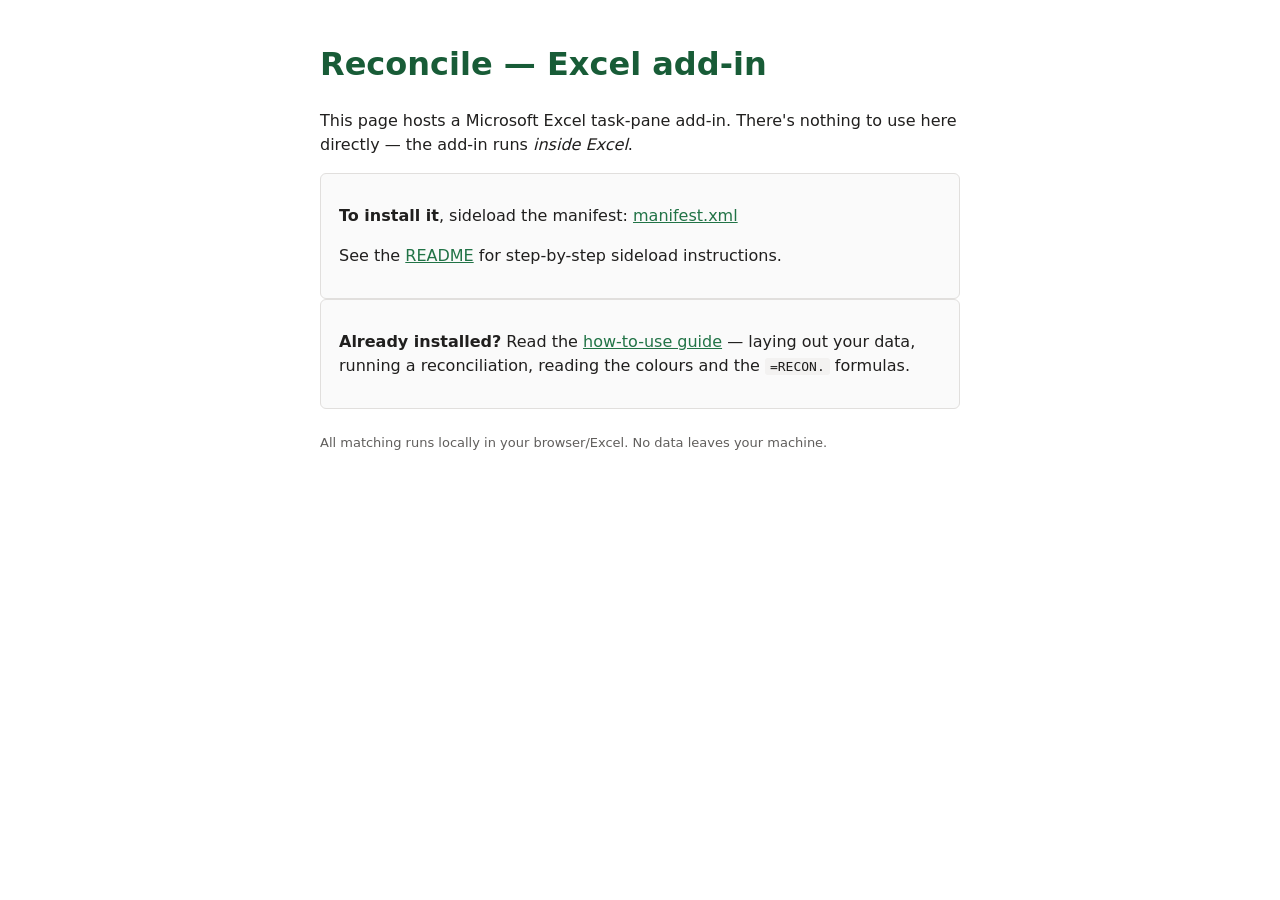
<file: index.html>
<!doctype html>
<html lang="en">
<head>
  <meta charset="utf-8" />
  <meta name="viewport" content="width=device-width, initial-scale=1" />
  <title>Reconcile — Excel add-in</title>
  <style>
    body { font-family: "Segoe UI", system-ui, sans-serif; max-width: 640px; margin: 40px auto; padding: 0 20px; color: #201f1e; line-height: 1.5; }
    h1 { color: #185c37; }
    code { background: #f3f2f1; padding: 1px 5px; border-radius: 3px; }
    a { color: #217346; }
    .box { border: 1px solid #e1dfdd; border-radius: 6px; padding: 14px 18px; background: #fafafa; }
  </style>
</head>
<body>
  <h1>Reconcile — Excel add-in</h1>
  <p>This page hosts a Microsoft Excel task-pane add-in. There's nothing to use here directly —
     the add-in runs <em>inside Excel</em>.</p>
  <div class="box">
    <p><strong>To install it</strong>, sideload the manifest:
       <a href="manifest.xml">manifest.xml</a></p>
    <p>See the <a href="https://github.com/chraetenlategan/excel-recon-addin#readme">README</a>
       for step-by-step sideload instructions.</p>
  </div>
  <div class="box">
    <p><strong>Already installed?</strong> Read the
       <a href="guide.html">how-to-use guide</a> — laying out your data, running a
       reconciliation, reading the colours and the <code>=RECON.</code> formulas.</p>
  </div>
  <p style="margin-top:24px;color:#605e5c;font-size:13px">
     All matching runs locally in your browser/Excel. No data leaves your machine.</p>
</body>
</html>
</file>
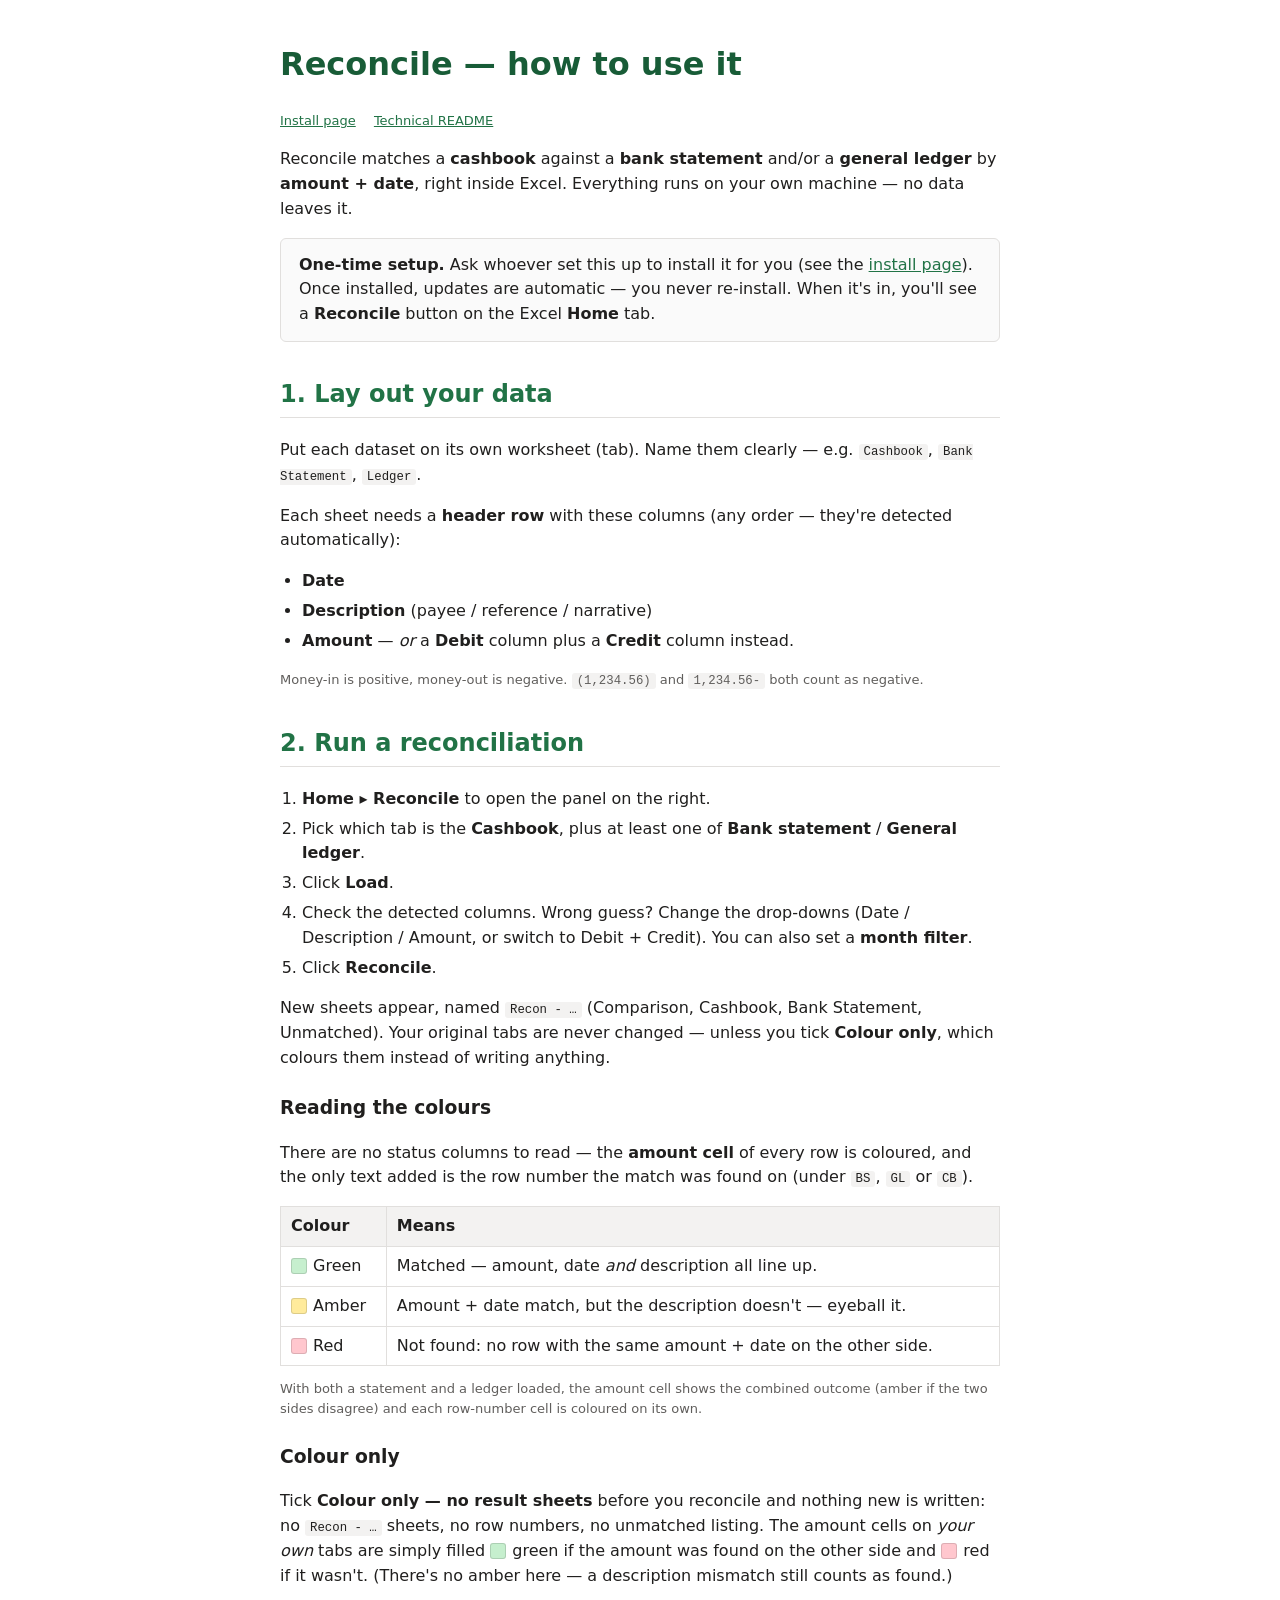
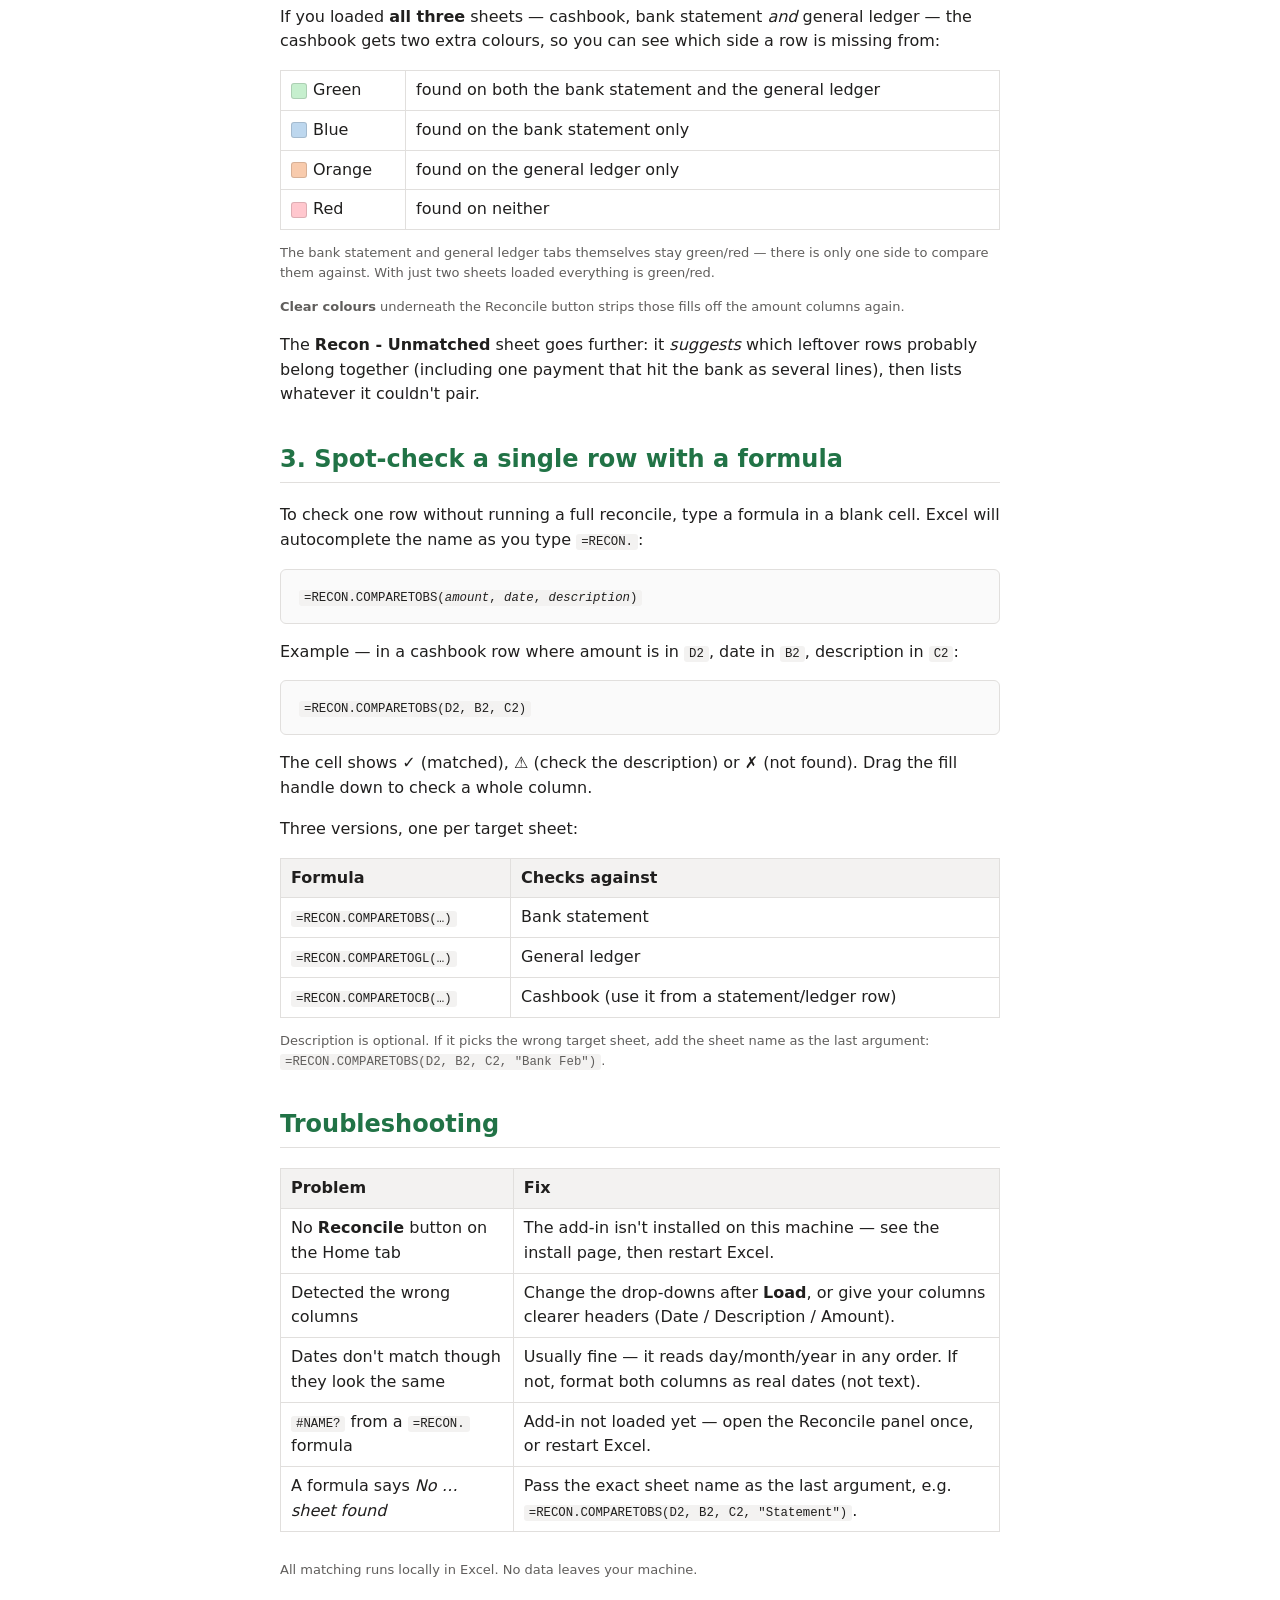
<file: guide.html>
<!doctype html>
<html lang="en">
<head>
  <meta charset="utf-8" />
  <meta name="viewport" content="width=device-width, initial-scale=1" />
  <title>Reconcile — how to use it</title>
  <style>
    body { font-family: "Segoe UI", system-ui, sans-serif; max-width: 720px; margin: 40px auto; padding: 0 20px; color: #201f1e; line-height: 1.55; }
    h1 { color: #185c37; }
    h2 { color: #217346; margin-top: 34px; border-bottom: 1px solid #e1dfdd; padding-bottom: 4px; }
    h3 { margin-top: 22px; }
    code { background: #f3f2f1; padding: 1px 5px; border-radius: 3px; font-size: 0.95em; }
    a { color: #217346; }
    ol, ul { padding-left: 22px; }
    li { margin: 5px 0; }
    .box { border: 1px solid #e1dfdd; border-radius: 6px; padding: 14px 18px; background: #fafafa; margin: 16px 0; }
    .swatch { display: inline-block; width: 14px; height: 14px; border-radius: 3px; vertical-align: middle; margin-right: 6px; border: 1px solid #0002; }
    .green { background: #C6EFCE; } .amber { background: #FFEB9C; } .red { background: #FFC7CE; }
    .orange { background: #F8CBAD; } .blue { background: #BDD7EE; }
    table { border-collapse: collapse; width: 100%; margin: 12px 0; }
    th, td { border: 1px solid #e1dfdd; padding: 7px 10px; text-align: left; vertical-align: top; }
    th { background: #f3f2f1; }
    .muted { color: #605e5c; font-size: 13px; }
    .nav a { margin-right: 14px; }
  </style>
</head>
<body>
  <h1>Reconcile — how to use it</h1>
  <p class="nav muted">
    <a href="index.html">Install page</a>
    <a href="https://github.com/chraetenlategan/excel-recon-addin#readme">Technical README</a>
  </p>
  <p>Reconcile matches a <strong>cashbook</strong> against a <strong>bank statement</strong>
     and/or a <strong>general ledger</strong> by <strong>amount + date</strong>, right inside
     Excel. Everything runs on your own machine — no data leaves it.</p>

  <div class="box">
    <strong>One-time setup.</strong> Ask whoever set this up to install it for you (see the
    <a href="index.html">install page</a>). Once installed, updates are automatic — you never
    re-install. When it's in, you'll see a <strong>Reconcile</strong> button on the Excel
    <strong>Home</strong> tab.
  </div>

  <h2>1. Lay out your data</h2>
  <p>Put each dataset on its own worksheet (tab). Name them clearly — e.g.
     <code>Cashbook</code>, <code>Bank Statement</code>, <code>Ledger</code>.</p>
  <p>Each sheet needs a <strong>header row</strong> with these columns (any order — they're
     detected automatically):</p>
  <ul>
    <li><strong>Date</strong></li>
    <li><strong>Description</strong> (payee / reference / narrative)</li>
    <li><strong>Amount</strong> — <em>or</em> a <strong>Debit</strong> column plus a
        <strong>Credit</strong> column instead.</li>
  </ul>
  <p class="muted">Money-in is positive, money-out is negative. <code>(1,234.56)</code> and
     <code>1,234.56-</code> both count as negative.</p>

  <h2>2. Run a reconciliation</h2>
  <ol>
    <li><strong>Home ▸ Reconcile</strong> to open the panel on the right.</li>
    <li>Pick which tab is the <strong>Cashbook</strong>, plus at least one of
        <strong>Bank statement</strong> / <strong>General ledger</strong>.</li>
    <li>Click <strong>Load</strong>.</li>
    <li>Check the detected columns. Wrong guess? Change the drop-downs (Date / Description /
        Amount, or switch to Debit + Credit). You can also set a <strong>month filter</strong>.</li>
    <li>Click <strong>Reconcile</strong>.</li>
  </ol>
  <p>New sheets appear, named <code>Recon - …</code> (Comparison, Cashbook, Bank Statement,
     Unmatched). Your original tabs are never changed — unless you tick
     <strong>Colour only</strong>, which colours them instead of writing anything.</p>

  <h3>Reading the colours</h3>
  <p>There are no status columns to read — the <strong>amount cell</strong> of every row is
     coloured, and the only text added is the row number the match was found on (under
     <code>BS</code>, <code>GL</code> or <code>CB</code>).</p>
  <table>
    <tr><th>Colour</th><th>Means</th></tr>
    <tr><td><span class="swatch green"></span>Green</td>
        <td>Matched — amount, date <em>and</em> description all line up.</td></tr>
    <tr><td><span class="swatch amber"></span>Amber</td>
        <td>Amount + date match, but the description doesn't — eyeball it.</td></tr>
    <tr><td><span class="swatch red"></span>Red</td>
        <td>Not found: no row with the same amount + date on the other side.</td></tr>
  </table>
  <p class="muted">With both a statement and a ledger loaded, the amount cell shows the combined
     outcome (amber if the two sides disagree) and each row-number cell is coloured on its own.</p>
  <h3>Colour only</h3>
  <p>Tick <strong>Colour only — no result sheets</strong> before you reconcile and nothing new is
     written: no <code>Recon - …</code> sheets, no row numbers, no unmatched listing. The amount
     cells on <em>your own</em> tabs are simply filled <span class="swatch green"></span>green if
     the amount was found on the other side and <span class="swatch red"></span>red if it wasn't.
     (There's no amber here — a description mismatch still counts as found.)</p>
  <p>If you loaded <strong>all three</strong> sheets — cashbook, bank statement <em>and</em> general
     ledger — the cashbook gets two extra colours, so you can see which side a row is missing from:</p>
  <table>
    <tr><td><span class="swatch green"></span>Green</td><td>found on both the bank statement and the general ledger</td></tr>
    <tr><td><span class="swatch blue"></span>Blue</td><td>found on the bank statement only</td></tr>
    <tr><td><span class="swatch orange"></span>Orange</td><td>found on the general ledger only</td></tr>
    <tr><td><span class="swatch red"></span>Red</td><td>found on neither</td></tr>
  </table>
  <p class="muted">The bank statement and general ledger tabs themselves stay green/red — there is
     only one side to compare them against. With just two sheets loaded everything is green/red.</p>
  <p class="muted"><strong>Clear colours</strong> underneath the Reconcile button strips those
     fills off the amount columns again.</p>

  <p>The <strong>Recon - Unmatched</strong> sheet goes further: it <em>suggests</em> which
     leftover rows probably belong together (including one payment that hit the bank as several
     lines), then lists whatever it couldn't pair.</p>

  <h2>3. Spot-check a single row with a formula</h2>
  <p>To check one row without running a full reconcile, type a formula in a blank cell. Excel
     will autocomplete the name as you type <code>=RECON.</code>:</p>
  <div class="box">
    <code>=RECON.COMPARETOBS(<em>amount</em>, <em>date</em>, <em>description</em>)</code>
  </div>
  <p>Example — in a cashbook row where amount is in <code>D2</code>, date in <code>B2</code>,
     description in <code>C2</code>:</p>
  <div class="box"><code>=RECON.COMPARETOBS(D2, B2, C2)</code></div>
  <p>The cell shows <strong>✓</strong> (matched), <strong>⚠</strong> (check the description) or
     <strong>✗</strong> (not found). Drag the fill handle down to check a whole column.</p>
  <p>Three versions, one per target sheet:</p>
  <table>
    <tr><th>Formula</th><th>Checks against</th></tr>
    <tr><td><code>=RECON.COMPARETOBS(…)</code></td><td>Bank statement</td></tr>
    <tr><td><code>=RECON.COMPARETOGL(…)</code></td><td>General ledger</td></tr>
    <tr><td><code>=RECON.COMPARETOCB(…)</code></td><td>Cashbook (use it from a statement/ledger row)</td></tr>
  </table>
  <p class="muted">Description is optional. If it picks the wrong target sheet, add the sheet name
     as the last argument: <code>=RECON.COMPARETOBS(D2, B2, C2, "Bank Feb")</code>.</p>

  <h2>Troubleshooting</h2>
  <table>
    <tr><th>Problem</th><th>Fix</th></tr>
    <tr><td>No <strong>Reconcile</strong> button on the Home tab</td>
        <td>The add-in isn't installed on this machine — see the install page, then restart Excel.</td></tr>
    <tr><td>Detected the wrong columns</td>
        <td>Change the drop-downs after <strong>Load</strong>, or give your columns
            clearer headers (Date / Description / Amount).</td></tr>
    <tr><td>Dates don't match though they look the same</td>
        <td>Usually fine — it reads day/month/year in any order. If not, format both columns as real
            dates (not text).</td></tr>
    <tr><td><code>#NAME?</code> from a <code>=RECON.</code> formula</td>
        <td>Add-in not loaded yet — open the Reconcile panel once, or restart Excel.</td></tr>
    <tr><td>A formula says <em>No … sheet found</em></td>
        <td>Pass the exact sheet name as the last argument, e.g.
            <code>=RECON.COMPARETOBS(D2, B2, C2, "Statement")</code>.</td></tr>
  </table>

  <p class="muted" style="margin-top:28px">All matching runs locally in Excel. No data leaves your machine.</p>
</body>
</html>
</file>
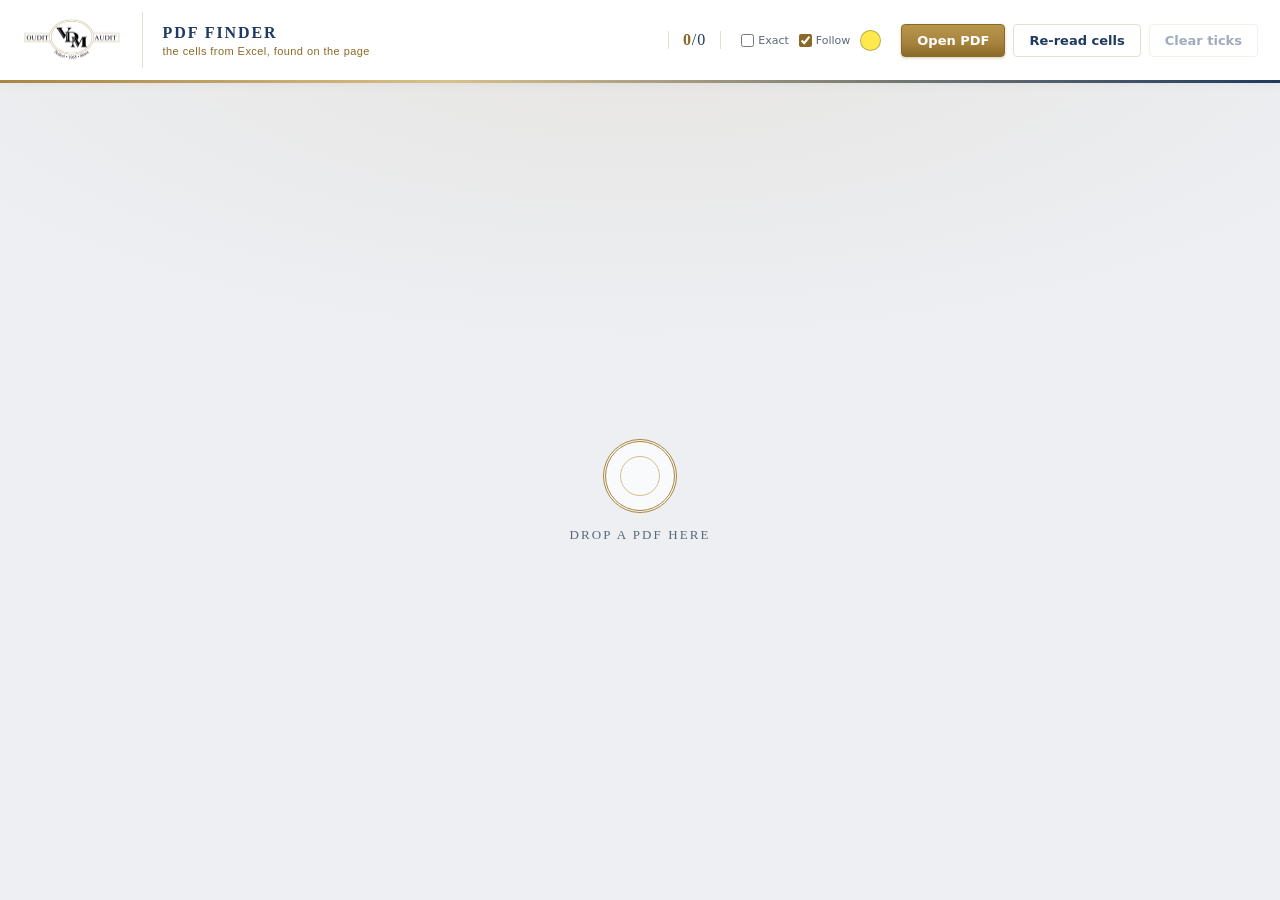
<file: pdffinder.html>
<!DOCTYPE html>
<html lang="en">
<head>
<meta charset="utf-8">
<meta name="viewport" content="width=device-width,initial-scale=1">
<title>PDF finder</title>
<link rel="icon" href="assets/icon-32.png">
<link rel="stylesheet" href="pdffinder.css">
<script src="https://appsforoffice.microsoft.com/lib/1/hosted/office.js"></script>
<script src="pdffinder/debug.js"></script>
<script src="pdffinder/wire.js"></script>
</head>
<body>

<header class="chrome">
  <img class="logo" src="assets/logo.jpg" alt="">
  <h1>PDF finder
    <small id="scope">the cells from Excel, found on the page</small>
  </h1>

  <div class="tally" title="Cells ticked off, out of the cells in scope">
    <span id="tHit">0</span>/<span id="tAll">0</span>
  </div>

  <div class="tools">
    <label class="chk" title="Match whole values only"><input type="checkbox" id="optExact"><span>Exact</span></label>
    <label class="chk" title="Ticking a value off moves the Excel cursor to its cell"><input type="checkbox" id="optFollow" checked><span>Follow</span></label>
    <button id="btnTick" class="mini dot" title="Tick colour"></button>
  </div>

  <div class="actions">
    <button id="btnOpen" class="primary">Open PDF</button>
    <button id="btnPull" title="Read the cells in scope again">Re-read cells</button>
    <button id="btnClear" title="Release every tick" disabled>Clear ticks</button>
    <input type="file" id="filePdf" accept="application/pdf" hidden>
  </div>

  <div class="picker" id="tickPick" hidden>
    <button class="sw" data-c="#FFE94D" title="Yellow"></button>
    <button class="sw" data-c="#A6F06B" title="Green"></button>
    <button class="sw" data-c="#6FD7FF" title="Blue"></button>
    <button class="sw" data-c="#FF9ED2" title="Pink"></button>
    <button class="sw" data-c="#FFB05C" title="Orange"></button>
    <label class="sw any" title="Any colour"><input type="color" id="tickAny" value="#FFE94D"></label>
  </div>
</header>

<main class="viewer" id="viewer"
      title="Click a value on the page to tick it off &middot; double-click any value to put the Excel cursor on it &middot; right-click to release">
  <div class="drop" id="drop">
    <div class="dropInner">
      <div class="seal"></div>
      <p>Drop a PDF here</p>
    </div>
  </div>
  <div class="pages" id="pages"></div>
  <div class="toast" id="toast" hidden></div>
</main>

<div class="bar" id="bar" hidden><i id="barFill"></i></div>

<script type="module" src="pdffinder/finder.js"></script>
</body>
</html>
</file>
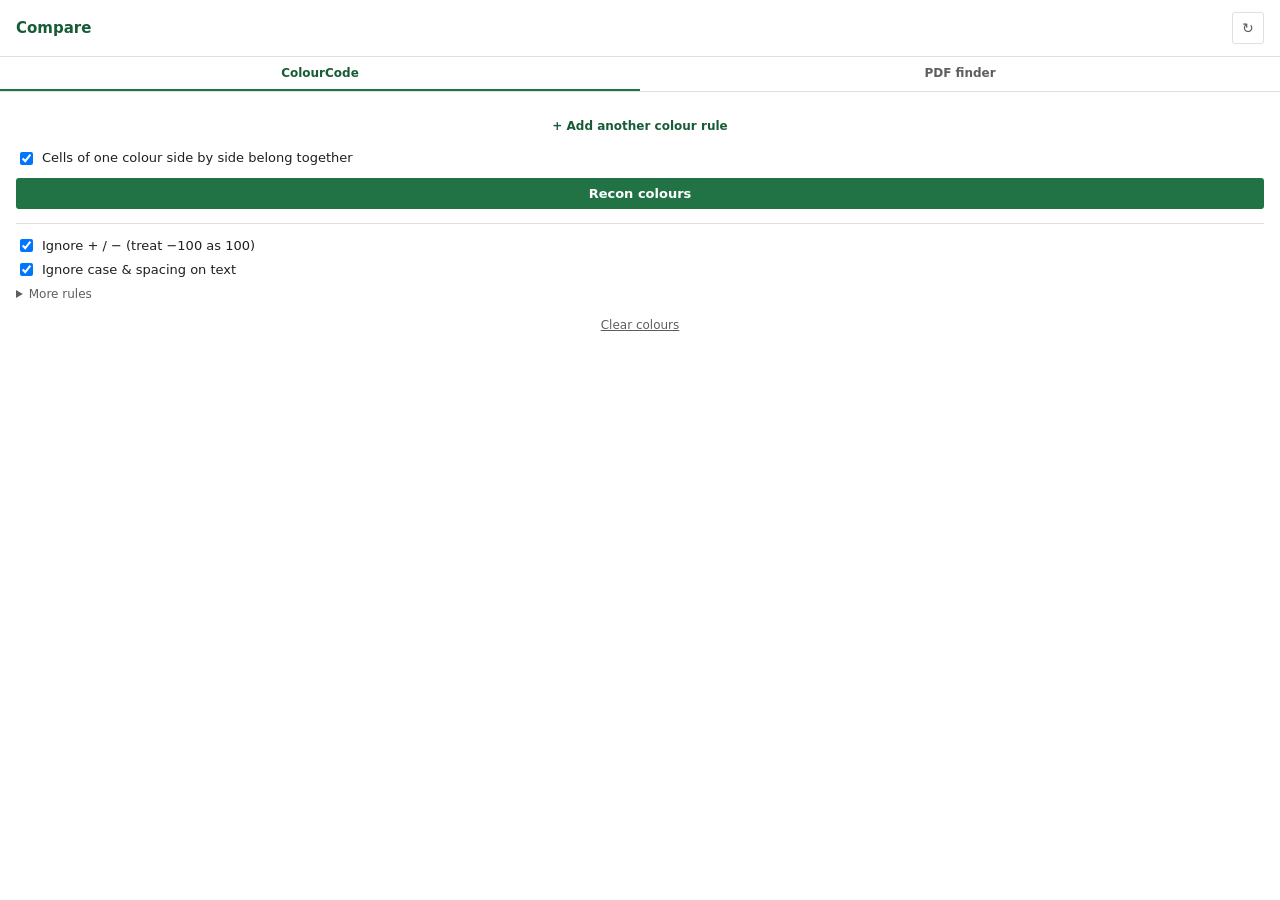
<file: taskpane.html>
<!doctype html>
<html lang="en">
<head>
  <meta charset="utf-8" />
  <meta http-equiv="X-UA-Compatible" content="IE=edge" />
  <meta name="viewport" content="width=device-width, initial-scale=1" />
  <title>Compare</title>
  <link rel="stylesheet" href="taskpane.css" />
  <script src="https://appsforoffice.microsoft.com/lib/1/hosted/office.js"></script>
</head>
<body>
  <header>
    <h1>Compare</h1>
    <button id="refresh-sheets" class="icon" title="Refresh sheet list" aria-label="Refresh sheet list">↻</button>
  </header>

  <nav class="tabs" role="tablist">
    <button class="tab active" data-tab="colour" role="tab">ColourCode</button>
    <button class="tab" data-tab="pdf" role="tab">PDF finder</button>
  </nav>

  <main>
    <!-- ---------- ColourCode ---------- -->
    <div class="panel" id="tab-colour">
      <div id="cr-rules"></div>

      <button id="cr-add" class="link add">+ Add another colour rule</button>

      <label class="check cr-check">
        <input type="checkbox" id="cr-side-by-side" checked />
        <span>Cells of one colour side by side belong together</span>
      </label>

      <button id="cr-run" class="primary">Recon colours</button>
    </div>

    <!-- ---------- pdf finder ---------- -->
    <div class="panel hidden" id="tab-pdf">
      <label>Sheet
        <select id="pf-sheet"></select>
      </label>
      <label>Columns <span class="hint">optional &mdash; e.g. C, or A,B, or C:E</span>
        <input type="text" id="pf-cols" placeholder="every column" />
      </label>
      <label>Rows <span class="hint">optional &mdash; e.g. 12:250</span>
        <input type="text" id="pf-rows" placeholder="every row" />
      </label>

      <label class="check"><input type="checkbox" id="pf-follow" checked /> Show the cell I select on the PDF</label>

      <button id="pf-open" class="primary">Open PDF finder</button>
      <p id="pf-status" class="status"></p>
    </div>

    <!-- ---------- matching rules, used by ColourCode ---------- -->
    <section class="opts" id="opts">
      <label class="check"><input type="checkbox" id="ignore-sign" checked /> Ignore + / − (treat −100 as 100)</label>
      <label class="check"><input type="checkbox" id="ignore-case" checked /> Ignore case &amp; spacing on text</label>
      <details class="rules">
        <summary>More rules</summary>
        <label class="check"><input type="checkbox" id="round-whole" /> Ignore cents (round to whole numbers)</label>
        <label class="check"><input type="checkbox" id="ignore-punct" /> Ignore punctuation &amp; symbols in text</label>
        <label class="check"><input type="checkbox" id="ignore-zeros" /> Ignore leading zeros (00123 = 123)</label>
        <label class="num">Amount tolerance &plusmn;
          <input type="number" id="tolerance" min="0" step="0.01" value="0" />
        </label>
        <label class="num">Compare only the first N characters of text
          <input type="number" id="first-chars" min="0" step="1" value="0" placeholder="0 = all" />
        </label>
      </details>
      <button id="clear-colours" class="link">Clear colours</button>
    </section>

    <p id="status" class="status"></p>
  </main>

  <script src="utils.js"></script>
  <script src="engine.js"></script>
  <script src="comparison.js"></script>
  <script src="sheets.js"></script>
  <script src="functions.js"></script>
  <script src="colourrecon.js"></script>
  <script src="pdffinder/debug.js"></script>
  <script src="pdffinder/wire.js"></script>
  <script src="taskpane.js"></script>
  <script src="pdffinder-pane.js"></script>
</body>
</html>
</file>
<file: pdffinder.css>
:root{
  --ink:#1C2536;
  --ink-soft:#5B6879;
  --navy:#1F3A5F;
  --navy-soft:#33578A;
  --gold:#A8853F;
  --gold-deep:#8A6A28;
  --gold-light:#D8C08A;
  --gold-wash:#FBF7EF;
  --panel:#FFFFFF;
  --chrome:#FAF7F1;
  --line:#E6DFD0;
  --line-soft:#EFEAE0;
  --backdrop:#EDEFF3;
  --paper:#FFFFFF;
  --focus:#33578A;

  --sel:#33578A;

  /* highlights: one meaning per colour, nothing else tints a box */
  --hl-open:rgba(168,133,63,.42);          /* printed, unclaimed        */
  --hl-open-fill:rgba(168,133,63,.05);
  --hl-cand:rgba(51,87,138,.85);           /* free, for the row in hand */
  --hl-cand-fill:rgba(51,87,138,.07);
  /* the marker itself — the user picks this one, app.js overwrites both */
  --tick:#FFE94D;
  --tick-edge:#D4AF37;
}
*{box-sizing:border-box}
html,body{height:100%;margin:0}
body{
  font-family:"Segoe UI",system-ui,sans-serif;
  color:var(--ink);background:var(--backdrop);
  display:flex;flex-direction:column;overflow:hidden;
}

/* ---------- header ---------- */
header.chrome{
  background:#fff;padding:12px 22px;display:flex;align-items:center;gap:20px;
  border-bottom:1px solid var(--line);box-shadow:0 2px 10px rgba(28,37,54,.06);
  position:relative;flex:none;z-index:5;
}
header.chrome::after{
  content:"";position:absolute;left:0;right:0;bottom:-3px;height:3px;
  background:linear-gradient(90deg,var(--gold) 0%,var(--gold-light) 35%,var(--navy) 100%);
}
header.chrome .logo{height:56px;width:auto;display:block;flex:none;padding-right:20px;border-right:1px solid var(--line)}
header.chrome h1{
  font-family:Cambria,Georgia,serif;font-size:16px;font-weight:600;letter-spacing:.12em;
  text-transform:uppercase;color:var(--navy);margin:0;flex:1;white-space:nowrap;
}
header.chrome h1 small{
  display:block;font-family:"Segoe UI",sans-serif;font-size:11px;font-weight:400;
  letter-spacing:.04em;text-transform:none;color:var(--gold-deep);margin-top:3px;
}
.actions{display:flex;gap:8px}
.actions button{
  font:inherit;font-size:13px;font-weight:600;padding:8px 15px;border-radius:4px;cursor:pointer;
  border:1px solid var(--line);background:#fff;color:var(--navy);
  transition:background .15s ease,border-color .15s ease,color .15s ease;
}
.actions button:hover:not(:disabled){background:var(--gold-wash);border-color:var(--gold-light);color:var(--gold-deep)}
.actions button.primary{
  background:linear-gradient(180deg,#B9954C 0%,var(--gold) 55%,var(--gold-deep) 100%);
  border-color:var(--gold-deep);color:#fff;box-shadow:0 1px 3px rgba(138,106,40,.35);
}
.actions button.primary:hover{background:linear-gradient(180deg,var(--gold) 0%,var(--gold-deep) 100%);color:#fff}
.actions button:disabled{opacity:.42;cursor:default}
button:focus-visible,input:focus-visible,textarea:focus-visible{outline:2px solid var(--focus);outline-offset:1px}

/* ---------- header tools ---------- */
/* Everything that is not the page lives on one line at the top: the count, the
   two matching switches, the marker, and the three buttons. There is no side
   panel — the cells are in Excel, one window across. */
.tally{
  font-family:Cambria,Georgia,serif;font-size:16px;color:var(--navy);letter-spacing:.06em;
  flex:none;padding:0 14px;border-left:1px solid var(--line);border-right:1px solid var(--line);
}
.tally #tHit{color:var(--gold-deep);font-weight:700}
.tools{display:flex;align-items:center;gap:10px;flex:none}
.chk{display:flex;align-items:center;gap:4px;font-size:11px;color:var(--ink-soft);cursor:pointer;user-select:none}
.chk input{accent-color:var(--gold-deep);margin:0}
button.mini{
  font:inherit;font-size:11px;font-weight:600;letter-spacing:.04em;padding:5px 9px;
  border:1px solid var(--line);background:#fff;color:var(--navy);border-radius:3px;cursor:pointer;
}
button.mini:hover{background:var(--gold-wash);border-color:var(--gold-light);color:var(--gold-deep)}
/* the current tick colour, and the swatches behind it */
button.mini.dot{
  width:21px;height:21px;padding:0;border-radius:50%;
  border:1px solid rgba(28,37,54,.3);background:var(--tick);
}
button.mini.dot:hover{border-color:var(--navy-soft);background:var(--tick)}
.picker{
  position:absolute;z-index:9;top:100%;right:22px;display:flex;gap:6px;align-items:center;
  padding:6px 7px;background:#fff;border:1px solid var(--line);border-radius:5px;
  box-shadow:0 4px 14px rgba(28,37,54,.16);
}
.picker[hidden]{display:none}
.picker .sw{
  width:19px;height:19px;border-radius:50%;padding:0;cursor:pointer;
  border:1px solid rgba(28,37,54,.25);
}
.picker .sw[data-c="#FFE94D"]{background:#FFE94D}
.picker .sw[data-c="#A6F06B"]{background:#A6F06B}
.picker .sw[data-c="#6FD7FF"]{background:#6FD7FF}
.picker .sw[data-c="#FF9ED2"]{background:#FF9ED2}
.picker .sw[data-c="#FFB05C"]{background:#FFB05C}
.picker .sw.on{box-shadow:0 0 0 2px var(--sel)}
/* any colour at all */
.picker .sw.any{
  overflow:hidden;position:relative;
  background:conic-gradient(#FF6B6B,#FFD93D,#6BCB77,#4D96FF,#B983FF,#FF6B6B);
}
.picker .sw.any input{
  position:absolute;inset:-6px;width:200%;height:200%;padding:0;border:0;
  opacity:0;cursor:pointer;
}

/* ---------- viewer ---------- */
.viewer{
  flex:1;overflow-y:auto;position:relative;
  background:radial-gradient(1200px 500px at 50% -10%,rgba(168,133,63,.10),transparent 70%),var(--backdrop);
  padding:24px 16px 60px;
}
.pages{display:flex;flex-direction:column;align-items:center;gap:22px}
.page{
  position:relative;background:var(--paper);border-top:4px solid var(--gold);
  box-shadow:0 10px 34px rgba(28,37,54,.16),0 2px 6px rgba(28,37,54,.08);
  max-width:100%;
}
.page canvas{display:block;max-width:100%;height:auto}
.marks{position:absolute;inset:0;pointer-events:none}

/* ---------- highlights ---------- */
.mk{
  position:absolute;border-radius:2px;pointer-events:auto;cursor:pointer;
  transition:background .13s ease,box-shadow .13s ease;
}
/* printed here, nobody has claimed it: a hairline, so a busy page stays readable */
.mk.open{background:var(--hl-open-fill);box-shadow:inset 0 0 0 1px var(--hl-open)}
.mk.open:hover{background:rgba(168,133,63,.18);box-shadow:inset 0 0 0 1px var(--gold-deep)}
/* free, and it belongs to the row in hand */
.mk.candidate{background:var(--hl-cand-fill);box-shadow:inset 0 0 0 1.5px var(--hl-cand)}
.mk.candidate:hover{background:rgba(51,87,138,.18)}
/* ticked off — laid on like a marker pen: multiply keeps the figures legible
   underneath, so the colour can be as bright as the user likes */
.mk.claimed{
  background:var(--tick);mix-blend-mode:multiply;
  box-shadow:inset 0 0 0 1px var(--tick-edge);
}
.mk.claimed:hover{filter:saturate(1.25) brightness(.95)}
/* ticked off by the row in hand */
.mk.claimed.held{box-shadow:inset 0 0 0 1px var(--tick-edge),0 0 0 2.5px rgba(51,87,138,.42)}
.mk.flash{animation:took .56s ease-out}
@keyframes took{
  0%{box-shadow:inset 0 0 0 1px var(--tick-edge),0 0 0 9px rgba(51,87,138,0)}
  35%{box-shadow:inset 0 0 0 1px var(--tick-edge),0 0 0 6px rgba(51,87,138,.34)}
  100%{box-shadow:inset 0 0 0 1px var(--tick-edge),0 0 0 2.5px rgba(51,87,138,.42)}
}

/* ---------- drop ---------- */
.drop{
  position:absolute;inset:0;display:flex;align-items:center;justify-content:center;
  pointer-events:none;z-index:3;
}
.drop.gone{display:none}
.drop.over{background:rgba(251,247,239,.86)}
.dropInner{text-align:center;color:var(--ink-soft)}
.dropInner p{font-family:Cambria,Georgia,serif;font-size:13px;letter-spacing:.16em;text-transform:uppercase;margin:14px 0 0}
.seal{
  width:74px;height:74px;margin:0 auto;border:3px double var(--gold);border-radius:50%;
  background:rgba(255,255,255,.7);position:relative;
}
.seal::after{
  content:"";position:absolute;inset:14px;border-radius:50%;border:1px solid var(--gold-light);
}

/* ---------- toast ---------- */
/* What a double-click on the page found on the sheet. Sits over the viewer,
   out of the way of the figures, and takes no clicks. */
.toast{
  position:fixed;right:18px;bottom:18px;
  max-width:min(360px,60vw);pointer-events:none;z-index:18;
  background:var(--navy);color:#F7F3EA;
  font-size:12px;letter-spacing:.02em;padding:7px 12px;border-radius:3px;
  box-shadow:0 6px 20px rgba(28,37,54,.28);
  animation:said .18s ease-out;
}
@keyframes said{from{opacity:0;transform:translateY(6px)}to{opacity:1;transform:none}}

/* ---------- progress ---------- */
.bar{position:fixed;left:0;right:0;bottom:0;height:3px;background:var(--line-soft);z-index:20}
.bar i{display:block;height:100%;width:0;background:linear-gradient(90deg,var(--gold) 0%,var(--gold-light) 60%,var(--navy) 100%);transition:width .2s ease}

/* ---------- responsive ---------- */
@media (max-width:900px){
  header.chrome{padding:10px 14px;gap:12px}
  header.chrome .logo{height:42px;padding-right:12px}
  header.chrome h1{white-space:normal;font-size:14px}
  .app{flex-direction:column}
  .side{width:100%;min-width:0;max-width:none;max-height:48vh;border-bottom:1px solid var(--line)}
  .split{display:none}
  .viewer{padding:14px 6px 40px}
}
</file>
<file: taskpane.css>
:root {
  --bg: #ffffff;
  --fg: #201f1e;
  --muted: #605e5c;
  --line: #e1dfdd;
  --accent: #217346;
  --accent-dark: #185c37;
  --green: #c6efce;
  --green-fg: #006100;
  --amber: #ffeb9c;
  --amber-fg: #9c6500;
  --red: #ffc7ce;
  --red-fg: #9c0006;
}

* { box-sizing: border-box; }

body {
  margin: 0;
  font-family: "Segoe UI", system-ui, sans-serif;
  font-size: 13px;
  color: var(--fg);
  background: var(--bg);
  display: flex;
  flex-direction: column;
  min-height: 100vh;
}

header { padding: 12px 16px; border-bottom: 1px solid var(--line); }
header h1 { margin: 0; font-size: 15px; font-weight: 600; color: var(--accent-dark); }

main { flex: 1; padding: 14px 16px; }

section { margin-bottom: 14px; }

label { display: block; margin-bottom: 10px; font-weight: 600; }

select, input[type="number"], input[type="text"] {
  width: 100%;
  margin-top: 3px;
  padding: 5px 7px;
  font: inherit;
  border: 1px solid var(--line);
  border-radius: 3px;
  background: #fff;
}

.row { display: flex; align-items: center; gap: 8px; }
.row .primary { flex: 1; }

.opts { margin: 10px 0; }
.opts .check { font-weight: 400; margin-bottom: 5px; display: flex; align-items: center; gap: 6px; }

button.primary {
  padding: 8px;
  font: inherit;
  font-weight: 600;
  color: #fff;
  background: var(--accent);
  border: 0;
  border-radius: 3px;
  cursor: pointer;
  width: 100%;
}
button.primary:hover:not(:disabled) { background: var(--accent-dark); }
button.primary:disabled { background: #c8c6c4; cursor: not-allowed; }

button.link {
  display: block; width: 100%; margin-top: 6px; padding: 5px;
  font: inherit; font-size: 12px; color: var(--muted);
  background: none; border: 0; cursor: pointer; text-decoration: underline;
}
button.link:hover:not(:disabled) { color: var(--fg); }
button.link:disabled { color: #c8c6c4; cursor: not-allowed; text-decoration: none; }

button.icon {
  width: 32px; height: 32px; flex: none;
  border: 1px solid var(--line); border-radius: 3px;
  background: #fff; color: var(--muted); font-size: 14px; cursor: pointer;
}
button.icon:hover { background: #f3f2f1; }

.status { min-height: 16px; margin: 8px 0 0; color: var(--muted); font-size: 12px; }
.status.err { color: #a4262c; }
.hidden { display: none; }

/* tabs — ColourCode on one, the PDF finder on the other */
header { display: flex; align-items: center; justify-content: space-between; gap: 8px; }

.tabs { display: flex; border-bottom: 1px solid var(--line); }
.tab {
  flex: 1; padding: 9px 6px;
  font: inherit; font-size: 12px; font-weight: 600; color: var(--muted);
  background: none; border: 0; border-bottom: 2px solid transparent; cursor: pointer;
}
.tab:hover { color: var(--fg); }
.tab.active { color: var(--accent-dark); border-bottom-color: var(--accent); }
.panel { margin-bottom: 4px; }
.hint.block { display: block; margin: 0 0 12px; font-size: 11px; color: var(--muted); font-weight: 400; }

/* colour recon — one rule per colour: sheet + colour, against sheet + colour */
.rule {
  border: 1px solid var(--line); border-radius: 3px;
  padding: 8px 10px 10px; margin-bottom: 0;
}
.rule-head {
  display: flex; align-items: center; justify-content: space-between;
  font-size: 11px; font-weight: 600; color: var(--muted); margin-bottom: 6px;
}
.rule-head .drop {
  width: 18px; padding: 0; font: inherit; font-size: 13px; line-height: 1;
  color: var(--muted); background: none; border: 0; cursor: pointer;
}
.rule-head .drop:hover { color: #a4262c; }
.rule-side { display: flex; align-items: center; gap: 6px; }
.rule-side select { flex: 1; min-width: 0; margin-top: 0; }
.rule-mid { margin: 5px 0; font-size: 11px; color: var(--muted); text-align: center; }
.rule-side .pick { width: 28px; height: 28px; font-size: 13px; }

input[type="color"] {
  width: 34px; height: 28px; padding: 1px; margin-top: 0; flex: none;
  border: 1px solid var(--line); border-radius: 3px; background: #fff; cursor: pointer;
}

/* the AND / OR between two rules */
.join { display: flex; align-items: center; gap: 8px; padding: 6px 0 6px 10px; }
.join-chip {
  padding: 2px 10px; font: inherit; font-size: 11px; font-weight: 700; letter-spacing: .5px;
  color: #fff; background: var(--muted); border: 0; border-radius: 10px; cursor: pointer;
}
.join.and .join-chip { background: var(--accent); }
.join-note { font-size: 11px; color: var(--muted); }

button.link.add { text-decoration: none; font-weight: 600; color: var(--accent-dark); margin: 8px 0 10px; }
button.link.add:hover:not(:disabled) { text-decoration: underline; }

/* the optional matching rules */
.opts { border-top: 1px solid var(--line); padding-top: 12px; margin-top: 14px; }
.rules { margin: 8px 0 4px; font-size: 12px; }
.rules summary { color: var(--muted); cursor: pointer; margin-bottom: 6px; }
.rules summary:hover { color: var(--fg); }
.rules .num { font-weight: 400; display: flex; align-items: center; justify-content: space-between; gap: 8px; }
.rules .num input { width: 70px; margin-top: 0; flex: none; }

/* "Cells side by side belong together" — a checkbox with its own explanation. */
.cr-check { font-weight: 400; display: flex; align-items: flex-start; gap: 6px; margin: 12px 0 10px; }
.cr-check input { flex: none; margin-top: 2px; }
.cr-check .hint { display: block; margin-top: 3px; font-size: 11px; color: var(--muted); font-weight: 400; }

/* ---------- pdf finder ---------- */
/* The whole tab is three fields and a button: which cells the finder should
   look for. Everything else about the finder lives in its own window. */
#tab-pdf .hint { font-weight: 400; color: var(--muted); font-size: 11px; }

/* the colours a sheet already uses, offered as swatches to press */
.palette { display: flex; flex-wrap: wrap; gap: 4px; margin: 5px 0 0 0; }
.palette .chip {
  width: 20px; height: 20px; padding: 0; flex: none; cursor: pointer;
  border: 1px solid var(--line); border-radius: 3px;
}
.palette .chip:hover { border-color: var(--muted); }
.palette .chip.on {
  border-color: var(--accent-dark);
  box-shadow: 0 0 0 1px var(--accent-dark) inset, 0 0 0 1px var(--accent-dark);
}
.palette-note { font-size: 11px; color: var(--muted); }
</file>
